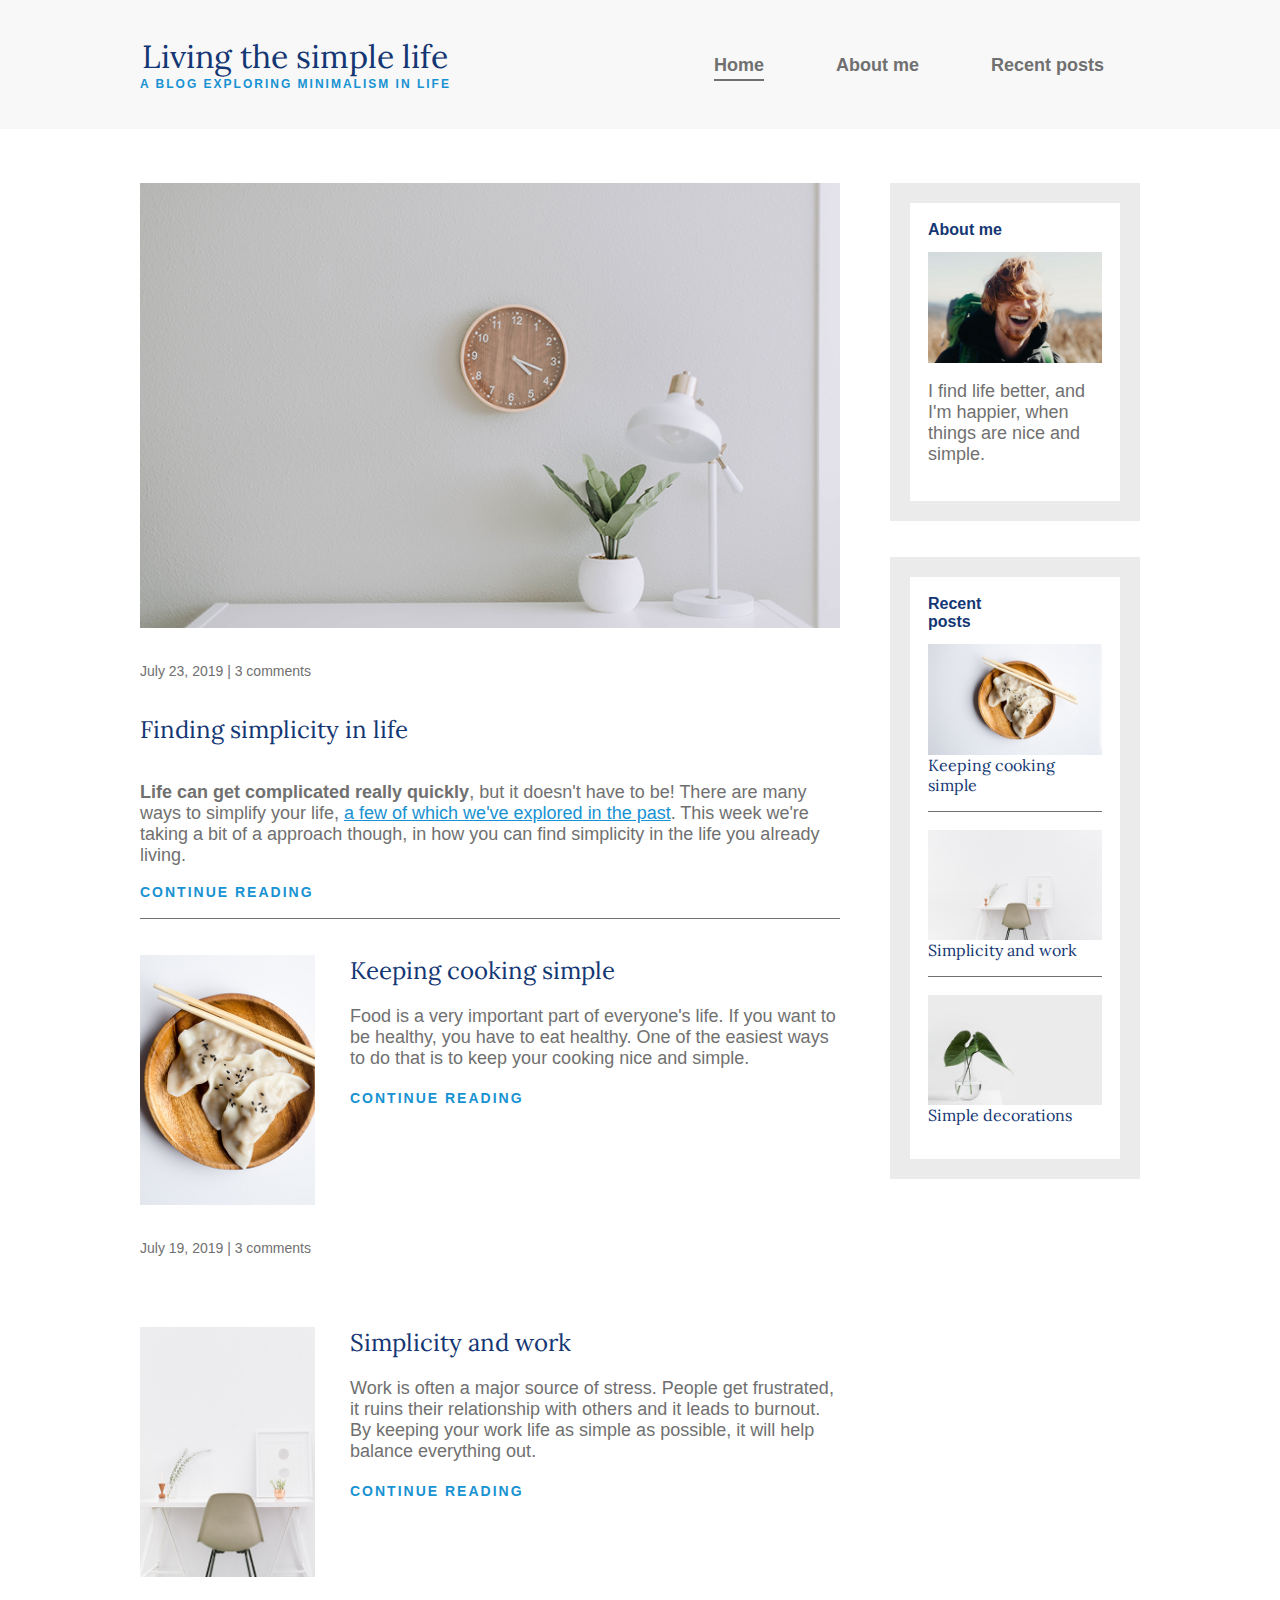
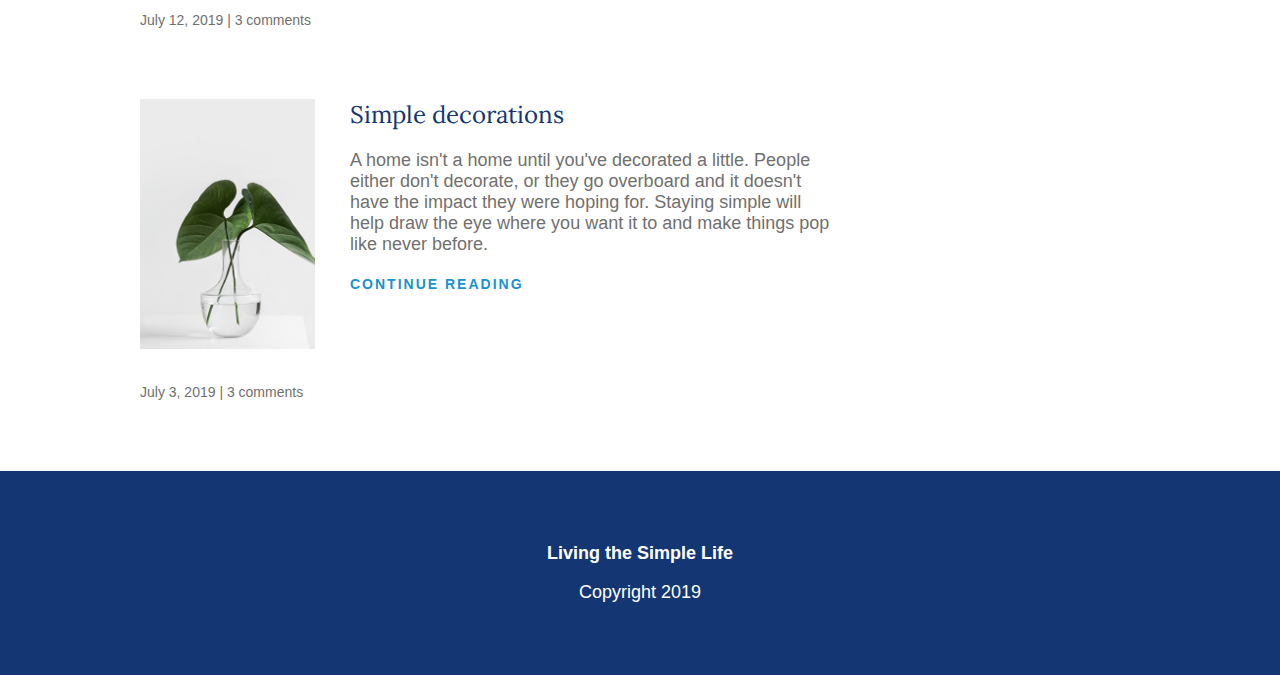
<file: index.html>
<!DOCTYPE html>
<html lang="en">

<head>
  <meta charset="UTF-8">
  <meta http-equiv="X-UA-Compatible" content="IE=edge">
  <meta name="viewport" content="width=device-width, initial-scale=1.0">
  <title>Home</title>
  <link rel="icon" type="image/x-icon" href="img/icon.png">
  <link rel="stylesheet" href="style.css">
  <link rel="stylesheet" href="https://fonts.googleapis.com/css?family=Lora|Ubuntu=300,400,700&display=swap">
</head>

<body>
  <header>
    <div class="container container-flex">
      <div class="site-title">
        <h1>Living the simple life</h1>
        <p> a blog exploring minimalism in life</p>
      </div>

      <nav>
        <ul class="nav-ul container-flex">
          <li class="nav-li"><a class="nav-links current-page" href="">Home</a></li>
          <li class="nav-li"><a class="nav-links" href="about.html ">About me</a></li>
          <li class="nav-li"><a class="nav-links" href="recent-posts.html">Recent posts</a></li>
        </ul>
      </nav>
    </div>
  </header>
  <div class="container container-flex">
    <main>
      <article class="article-featured">
        <h2 class="article-title">Finding simplicity in life</h2>
        <img src="img/life.jpg" alt="" class="article-image">
        <p class="article-info">July 23, 2019 | 3 comments</p>
        <p class="article-body"><strong>Life can get complicated really quickly</strong>, but it doesn't have to be!
          There are
          many ways
          to simplify your life, <a href=""> a few of
            which we've explored in the past</a>. This week we're taking a bit of a approach though, in how you can find
          simplicity in
          the life you already living.</p>
        <a href="#" class="article-read-more">continue reading</a>
      </article>
      <article class="article-recent">
        <div class="article-recent-main">
          <h2 class="article-title">Keeping cooking simple</h2>
          <p class="article-body">Food is a very important part of everyone's life. If you want to be healthy, you have
            to eat healthy. One of the easiest
            ways to do that is to keep your cooking nice and simple.</p>
          <a href="#" class="article-read-more">continue reading</a>
        </div>
        <div class="article-recent-secondary">
          <img src="img/food.jpg" alt="" class="article-image">
          <p class="article-info">July 19, 2019 | 3 comments</p>
        </div>
      </article>
      <article class="article-recent">
        <div class="article-recent-main">
          <h2 class="article-title">Simplicity and work</h2>
          <p class="article-body">Work is often a major source of stress. People get frustrated, it ruins their
            relationship with others and it leads to
            burnout. By keeping your work life as simple as possible, it will help balance everything out.</p>
          <a href="#" class="article-read-more">continue reading</a>
        </div>
        <div class="article-recent-secondary">
          <img src="img/work.jpg" alt="" class="article-image">
          <p class="article-info">July 12, 2019 | 3 comments</p>
        </div>
      </article>
      <article class="article-recent">
        <div class="article-recent-main">
          <h2 class="article-title">Simple decorations</h2>
          <p class="article-body">A home isn't a home until you've decorated a little. People either don't decorate, or
            they go overboard and it doesn't
            have the impact they were hoping for. Staying simple will help draw the eye where you want it to and make
            things pop
            like never before.</p>
          <a href="#" class="article-read-more">continue reading</a>
        </div>
        <div class="article-recent-secondary">
          <img src="img/deco.jpg" alt="" class="article-image spes">
          <p class="article-info">July 3, 2019 | 3 comments</p>
        </div>
      </article>
    </main>
    <aside class="sidebar">
      <div class="sidebar-widget">
        <h2 class="widget-title">About me</h2>
        <img src="img/about-me.jpg" alt="" class="widget-image">
        <p class="widget-body">I find life better, and I'm happier, when things are nice and simple.</p>
      </div>
      <div class="sidebar-widget">
        <h2 class="widget-title">Recent <br> posts</h2>
        <div class="widget-recent-post">
          <h3 class="widget-recent-post-title">Keeping cooking simple</h3>
          <img src="img/food.jpg" alt="" class="widget-image">
        </div>
        <div class="widget-recent-post">
          <h3 class="widget-recent-post-title">Simplicity and work</h3>
          <img src="img/work.jpg" alt="" class="widget-image">
        </div>
        <div class="widget-recent-post">
          <h3 class="widget-recent-post-title">Simple decorations</h3>
          <img src="img/deco.jpg" alt="" class="widget-image">
        </div>
      </div>
    </aside>
  </div>
  <footer>
    <p><strong> Living the Simple Life </strong></p>
    <p>Copyright 2019</p>
  </footer>
</body>

</html>
</file>
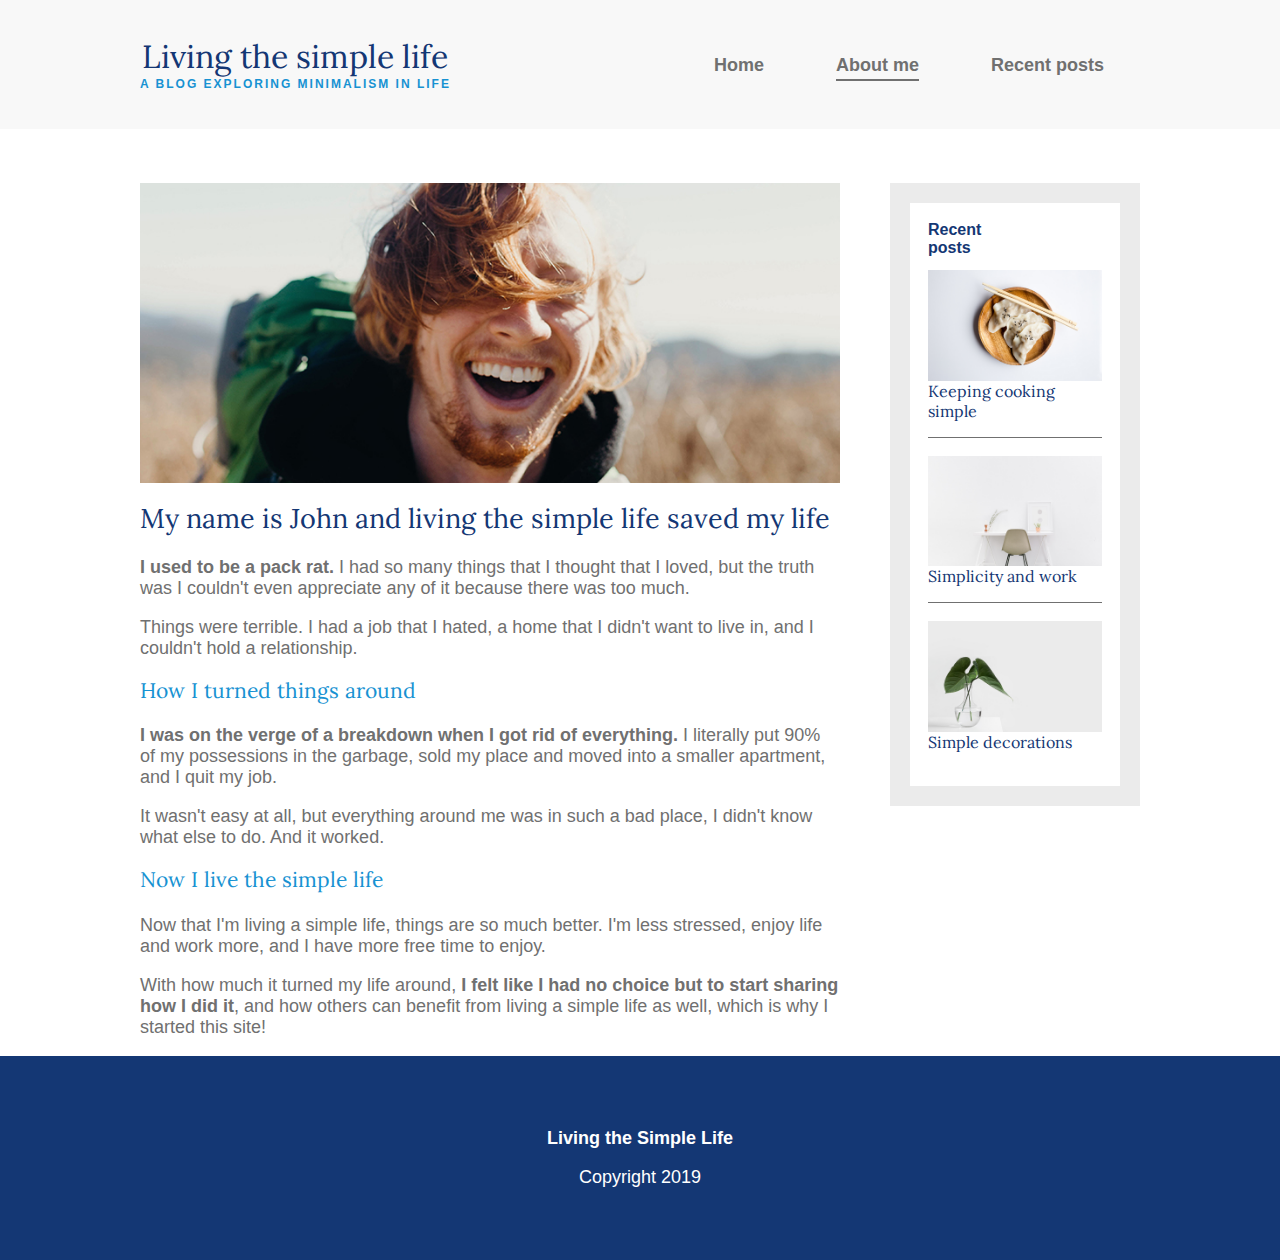
<file: about.html>
<!DOCTYPE html>
<html lang="en">

<head>
  <meta charset="UTF-8">
  <meta http-equiv="X-UA-Compatible" content="IE=edge">
  <meta name="viewport" content="width=device-width, initial-scale=1.0">
  <title>About me</title>
  <link rel="icon" type="image/x-icon" href="img/icon.png">
  <link rel="stylesheet" href="style.css">
  <link rel="stylesheet" href="https://fonts.googleapis.com/css?family=Lora|Ubuntu=300,400,700&display=swap">
</head>

<body>
  <header>
    <div class="container container-flex">
      <div class="site-title">
        <h1>Living the simple life</h1>
        <p> a blog exploring minimalism in life</p>
      </div>

      <nav>
        <ul class="nav-ul container-flex">
          <li class="nav-li"><a class="nav-links" href="index.html">Home</a></li>
          <li class="nav-li"><a class="nav-links current-page" href="">About me</a></li>
          <li class="nav-li"><a class="nav-links" href="recent-posts.html">Recent posts</a></li>
        </ul>
      </nav>
    </div>
  </header>
  <div class="container container-flex">
    <main>
      <img src="img/about-me.jpg" class="image-full" alt="">
      <h2>My name is John and living the simple life saved my life</h2>
      <p><strong>I used to be a pack rat.</strong> I had so many things that I thought that I loved, but the truth was I
        couldn't
        even appreciate
        any of it because there was too much.</p>
      <p>Things were terrible. I had a job that I hated, a home that I didn't want to live in, and I couldn't hold a
        relationship.</p>
      <h3>How I turned things around</h3>
      <p><strong> I was on the verge of a breakdown when I got rid of everything.</strong> I literally put 90% of my
        possessions in the
        garbage,
        sold my place and moved into a smaller apartment, and I quit my job. </p>
      <p> It wasn't easy at all, but everything
        around me was
        in such a bad place, I didn't know what else to do. And it worked.</p>
      <h3>Now I live the simple life</h3>
      <p>Now that I'm living a simple life, things are so much better. I'm less stressed, enjoy life and work more, and
        I have
        more free time to enjoy.</p>
      <p>With how much it turned my life around, <strong> I felt like I had no choice but to start sharing how
          I did it</strong>, and how
        others
        can benefit from living a simple life as well, which is why I started this site!</p>
    </main>
    <aside class="sidebar">
      <div class="sidebar-widget">
        <h2 class="widget-title">Recent <br> posts</h2>
        <div class="widget-recent-post">
          <h3 class="widget-recent-post-title">Keeping cooking simple</h3>
          <img src="img/food.jpg" alt="" class="widget-image">
        </div>
        <div class="widget-recent-post">
          <h3 class="widget-recent-post-title">Simplicity and work</h3>
          <img src="img/work.jpg" alt="" class="widget-image">
        </div>
        <div class="widget-recent-post">
          <h3 class="widget-recent-post-title">Simple decorations</h3>
          <img src="img/deco.jpg" alt="" class="widget-image">
        </div>
      </div>
    </aside>
  </div>
  <footer>
    <p><strong> Living the Simple Life </strong></p>
    <p>Copyright 2019</p>
  </footer>
</body>

</html>
</file>
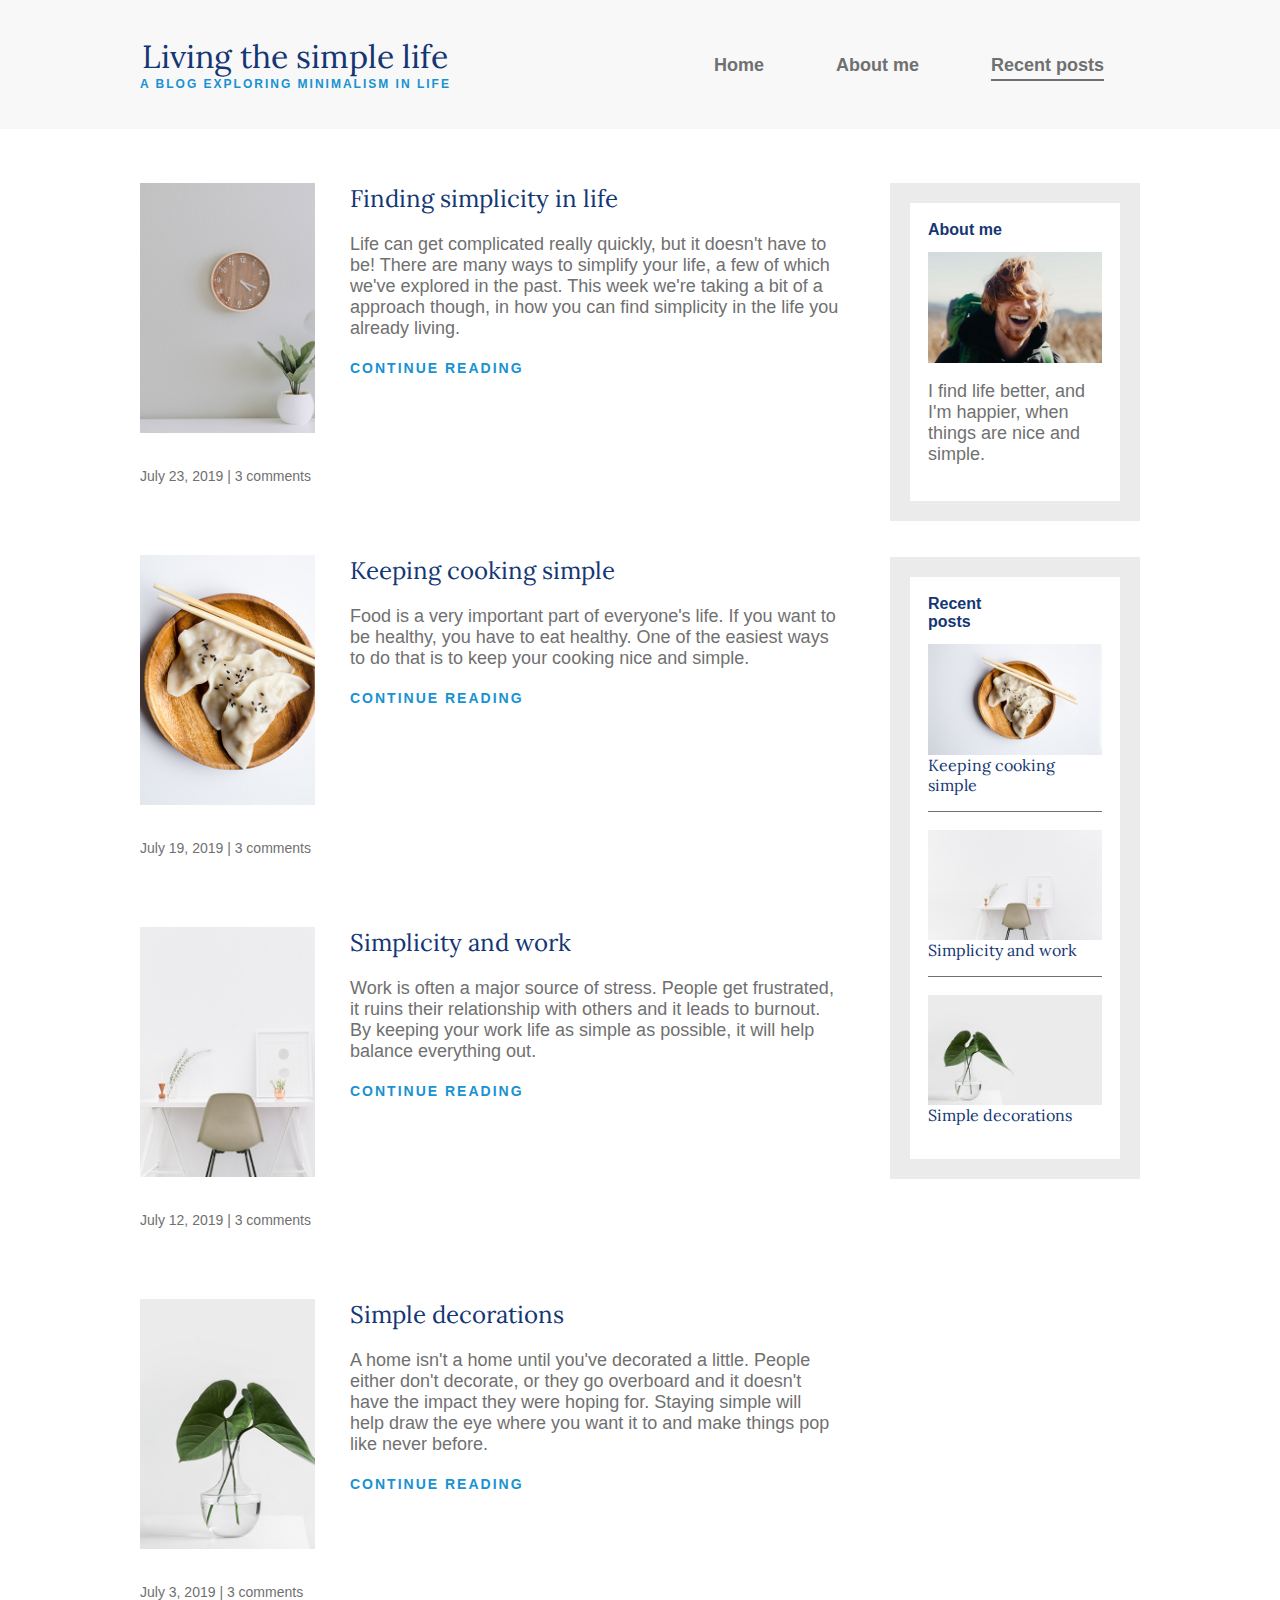
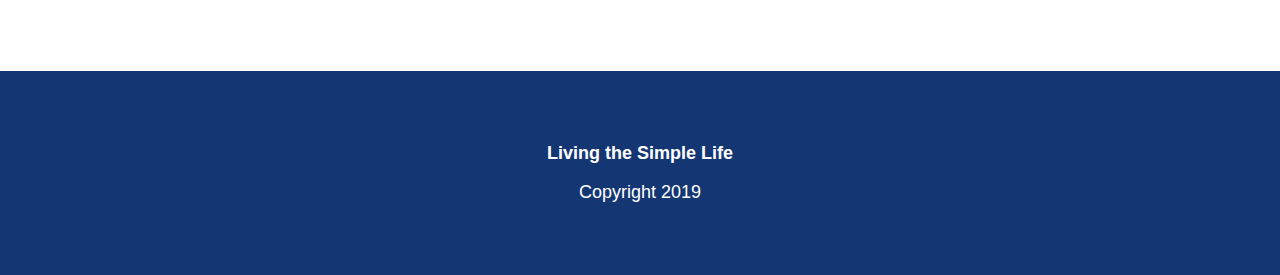
<file: recent-posts.html>
<!DOCTYPE html>
<html lang="en">

<head>
  <meta charset="UTF-8">
  <meta http-equiv="X-UA-Compatible" content="IE=edge">
  <meta name="viewport" content="width=device-width, initial-scale=1.0">
  <title>Recent posts</title>
  <link rel="icon" type="image/x-icon" href="img/icon.png">
  <link rel="stylesheet" href="style.css">
  <link rel="stylesheet" href="https://fonts.googleapis.com/css?family=Lora|Ubuntu=300,400,700&display=swap">
</head>

<body>
  <header>
    <div class="container container-flex">
      <div class="site-title">
        <h1>Living the simple life</h1>
        <p> a blog exploring minimalism in life</p>
      </div>

      <nav>
        <ul class="nav-ul container-flex">
          <li class="nav-li"><a class="nav-links" href="index.html">Home</a></li>
          <li class="nav-li"><a class="nav-links" href="about.html ">About me</a></li>
          <li class="nav-li"><a class="nav-links current-page" href="">Recent posts</a></li>
        </ul>
      </nav>
    </div>
  </header>
  <div class="container container-flex">
    <main>
      <article class="article-recent">
        <div class="article-recent-main">
          <h2 class="article-title">Finding simplicity in life</h2>
          <p class="article-body">Life can get complicated really quickly, but it doesn't have to be!
            There are
            many ways
            to simplify your life, a few of
            which we've explored in the past. This week we're taking a bit of a approach though, in how you can find
            simplicity in
            the life you already living.</p>
          <a href="#" class="article-read-more">continue reading</a>
        </div>
        <div class="article-recent-secondary">
          <img src="img/life.jpg" alt="" class="article-image">
          <p class="article-info">July 23, 2019 | 3 comments</p>

        </div>

      </article>
      <article class="article-recent">
        <div class="article-recent-main">
          <h2 class="article-title">Keeping cooking simple</h2>
          <p class="article-body">Food is a very important part of everyone's life. If you want to be healthy, you have
            to eat healthy. One of the easiest
            ways to do that is to keep your cooking nice and simple.</p>
          <a href="#" class="article-read-more">continue reading</a>
        </div>
        <div class="article-recent-secondary">
          <img src="img/food.jpg" alt="" class="article-image">
          <p class="article-info">July 19, 2019 | 3 comments</p>
        </div>
      </article>
      <article class="article-recent">
        <div class="article-recent-main">
          <h2 class="article-title">Simplicity and work</h2>
          <p class="article-body">Work is often a major source of stress. People get frustrated, it ruins their
            relationship with others and it leads to
            burnout. By keeping your work life as simple as possible, it will help balance everything out.</p>
          <a href="#" class="article-read-more">continue reading</a>
        </div>
        <div class="article-recent-secondary">
          <img src="img/work.jpg" alt="" class="article-image">
          <p class="article-info">July 12, 2019 | 3 comments</p>
        </div>
      </article>
      <article class="article-recent">
        <div class="article-recent-main">
          <h2 class="article-title">Simple decorations</h2>
          <p class="article-body">A home isn't a home until you've decorated a little. People either don't decorate, or
            they go overboard and it doesn't
            have the impact they were hoping for. Staying simple will help draw the eye where you want it to and make
            things pop
            like never before.</p>
          <a href="#" class="article-read-more">continue reading</a>
        </div>
        <div class="article-recent-secondary">
          <img src="img/deco.jpg" alt="" class="article-image spes">
          <p class="article-info">July 3, 2019 | 3 comments</p>
        </div>
      </article>
    </main>
    <aside class="sidebar">
      <div class="sidebar-widget">
        <h2 class="widget-title">About me</h2>
        <img src="img/about-me.jpg" alt="" class="widget-image">
        <p class="widget-body">I find life better, and I'm happier, when things are nice and simple.</p>
      </div>
      <div class="sidebar-widget">
        <h2 class="widget-title">Recent <br> posts</h2>
        <div class="widget-recent-post">
          <h3 class="widget-recent-post-title">Keeping cooking simple</h3>
          <img src="img/food.jpg" alt="" class="widget-image">
        </div>
        <div class="widget-recent-post">
          <h3 class="widget-recent-post-title">Simplicity and work</h3>
          <img src="img/work.jpg" alt="" class="widget-image">
        </div>
        <div class="widget-recent-post">
          <h3 class="widget-recent-post-title">Simple decorations</h3>
          <img src="img/deco.jpg" alt="" class="widget-image">
        </div>
      </div>
    </aside>
  </div>
  <footer>
    <p><strong> Living the Simple Life </strong></p>
    <p>Copyright 2019</p>
  </footer>
</body>

</html>
</file>
<file: style.css>
body {
  margin: 0;
  font-family: "Ubuntu", sans-serif;
  font-size: 1.125rem;
  font-weight: 300;
  color: #707070;
}

img {
  max-width: 100%;
  display: block;
}

.image-full {
  width: 100%;
  max-height: 300px;
  object-fit: cover;
  margin-bottom: 1em;
}

/*---------------------------------
----------typography---------------
-----------------------------------*/
a {
  color: #1792d2;
}

a:hover,
a:focus {
  color: #143774;
}

strong {
  font-weight: 700;
}

h1,
h2,
h3 {
  margin-top: 0;
  font-family: "Lora", serif;
  font-weight: 400;
  color: #143774;
}

h3 {
  color: #1792d2;
}

.site-title>h1 {
  margin: 0;
  font-size: 2rem;
}

.site-title>p {
  margin: 0;
  font-weight: 700;
  color: #1792d2;
  font-size: .75rem;
}

.article-title {
  font-size: 1.5rem;
}

.article-read-more,
.article-info {
  font-size: .875rem;
}

.article-read-more {
  color: #1792d2;
  text-decoration: none;
  font-weight: 700;
}

.article-read-more,
.site-title>p {
  letter-spacing: 2px;
  text-transform: uppercase;
}

.article-read-more:hover,
.article-read-more:focus {
  color: #143774;
  text-decoration: underline;
}

.article-info {
  margin: 2.5em 0;
}

.widget-title,
.widget-recent-post-title {
  font-size: 1rem;
}

.widget-recent-post-title {
  color: #143774;
}

.widget-title {
  font-family: "unbuntu", sans-serif;
  font-weight: 700;
}

/*---------------------------------
---------------layout--------------
-----------------------------------*/
header {
  background-color: #f8f8f8;
  padding: 2em 0;
  text-align: center;
  margin: 0 auto;
  margin-bottom: 3em;
}

footer {
  background-color: #143774;
  color: white;
  text-align: center;
  padding: 3em 0;
}

.container {
  margin: 0 auto;
  width: 90%;
  max-width: 1000px;
}

.container-flex {
  flex-direction: column;
  display: flex;
  justify-content: space-between;
}

/*================navigation===================*/
.nav-ul {
  padding: 0;
  list-style: none;
  display: flex;
  justify-content: center;
  flex-direction: column;
}

.nav-li {
  margin: 1em 0;
}

.nav-links {
  text-decoration: none;
  color: #707070;
  font-weight: 700;
  padding: .25em 0;
}

.nav-links:hover {
  color: #1792d2;
}

.current-page {
  border-bottom: 2px solid #707070;
}

.current-page:hover {
  color: #707070;
}

/*================ main section ================*/

/*=============articles====================*/
.article-featured {
  border-bottom: #707070 1px solid;
  padding-bottom: 1em;
  margin-bottom: 2em;
}

.article-recent {
  display: flex;
  flex-direction: column;
  margin-bottom: 2em;
}

.article-recent-main {
  order: 2;
}

.article-recent-secondary {
  order: 1;
}

@media (min-width:760px) {
  .container-flex {
    flex-direction: row;
  }

  .nav-li {
    margin: 0 2em;
  }

  .article-featured {
    display: flex;
    flex-direction: column;
  }

  .article-image {
    order: -2
  }

  .article-info {
    order: -1;
  }

  .article-recent {
    flex-direction: row;
    justify-content: space-between;
  }

  .article-recent-main {
    width: 70%;
  }

  .article-recent-secondary {
    width: 25%;
  }

  main {
    width: 70%;
  }

  aside {
    width: 25%;
    min-width: 200px;
    margin-left: 1em;
  }

  .article-image {
    min-height: 250px;
    width: 100%;
    object-fit: cover;
  }

  .spes {
    object-position: left;
  }
}

/*==========widgets===============*/
.sidebar-widget {
  border: 20px solid #EBEBEB;
  margin-bottom: 2em;
  padding: 1em;
}

.widget-recent-post {
  display: flex;
  flex-direction: column;
  border-bottom: 1px solid #707070;
  margin-bottom: 1em;
}

.widget-recent-post:last-child {
  border: 0;
  margin: 0;
}

.widget-recent-post-title {
  order: 2;
}
</file>
